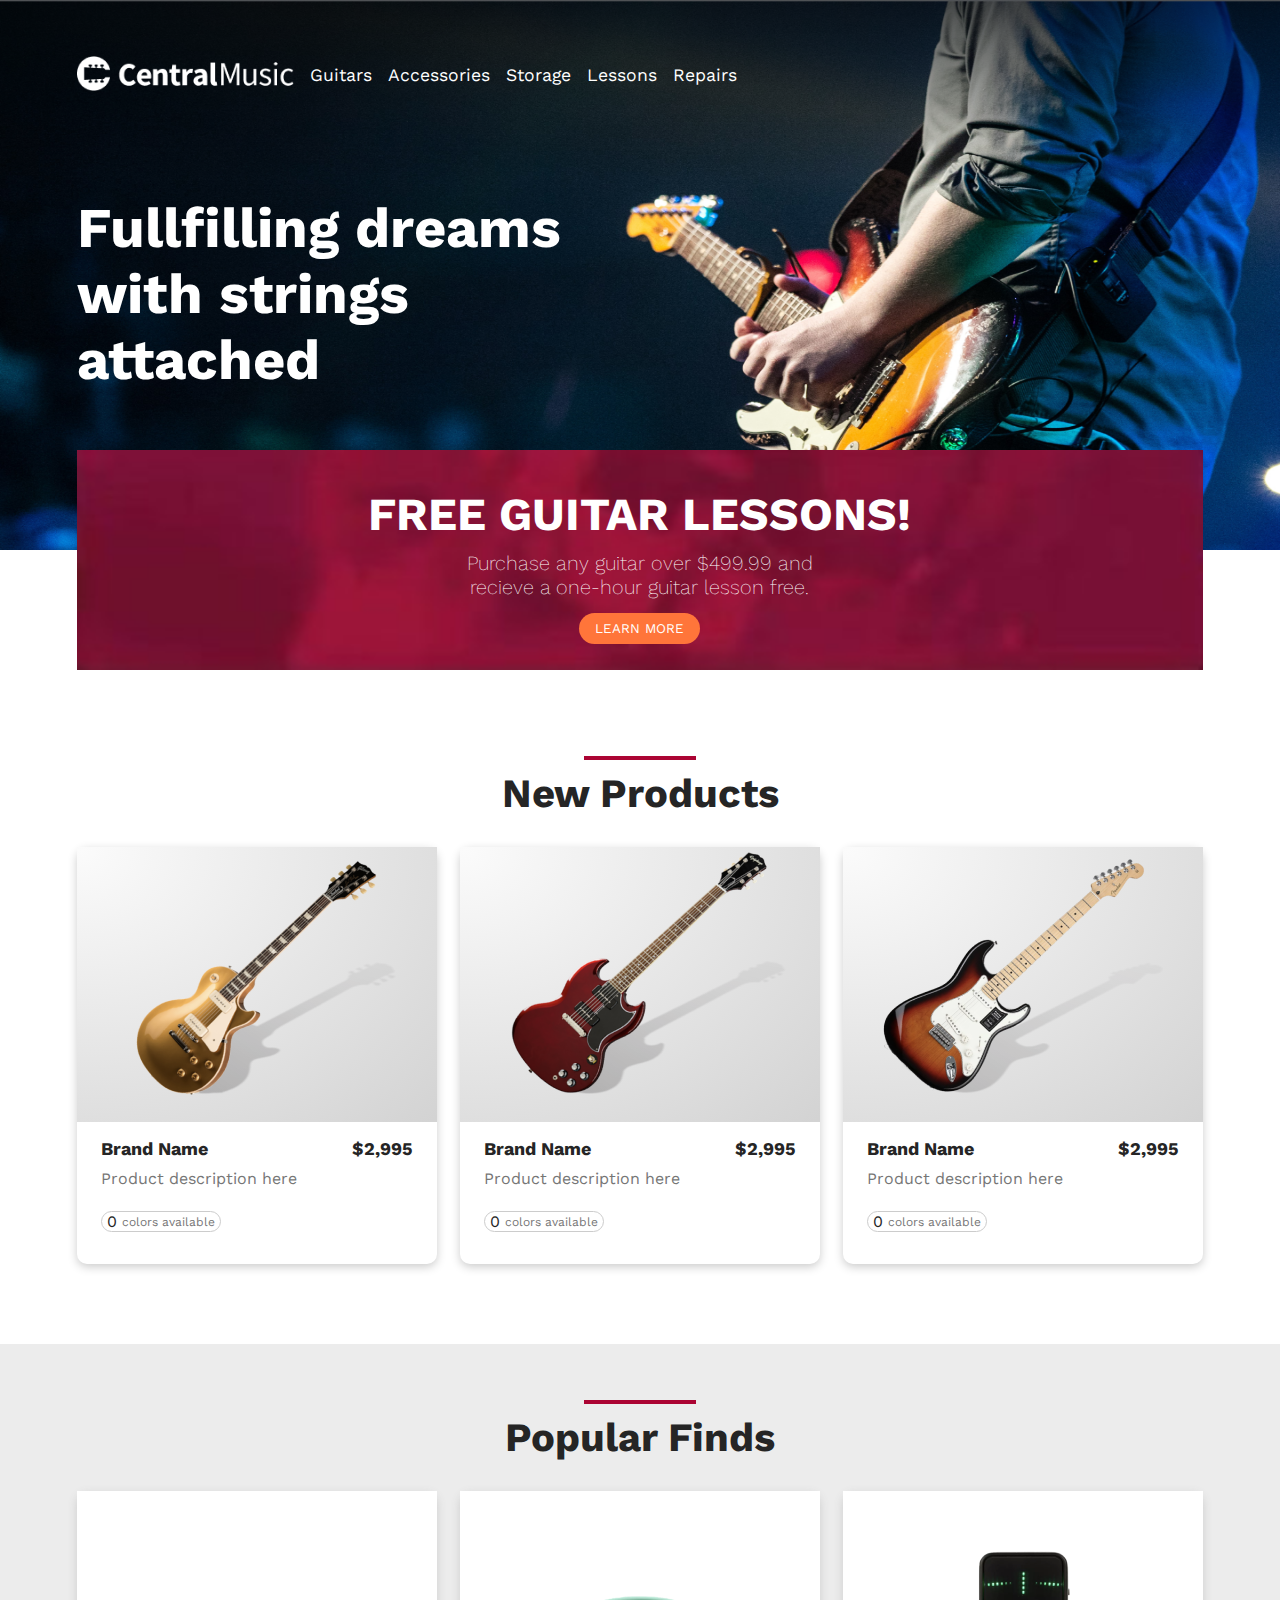
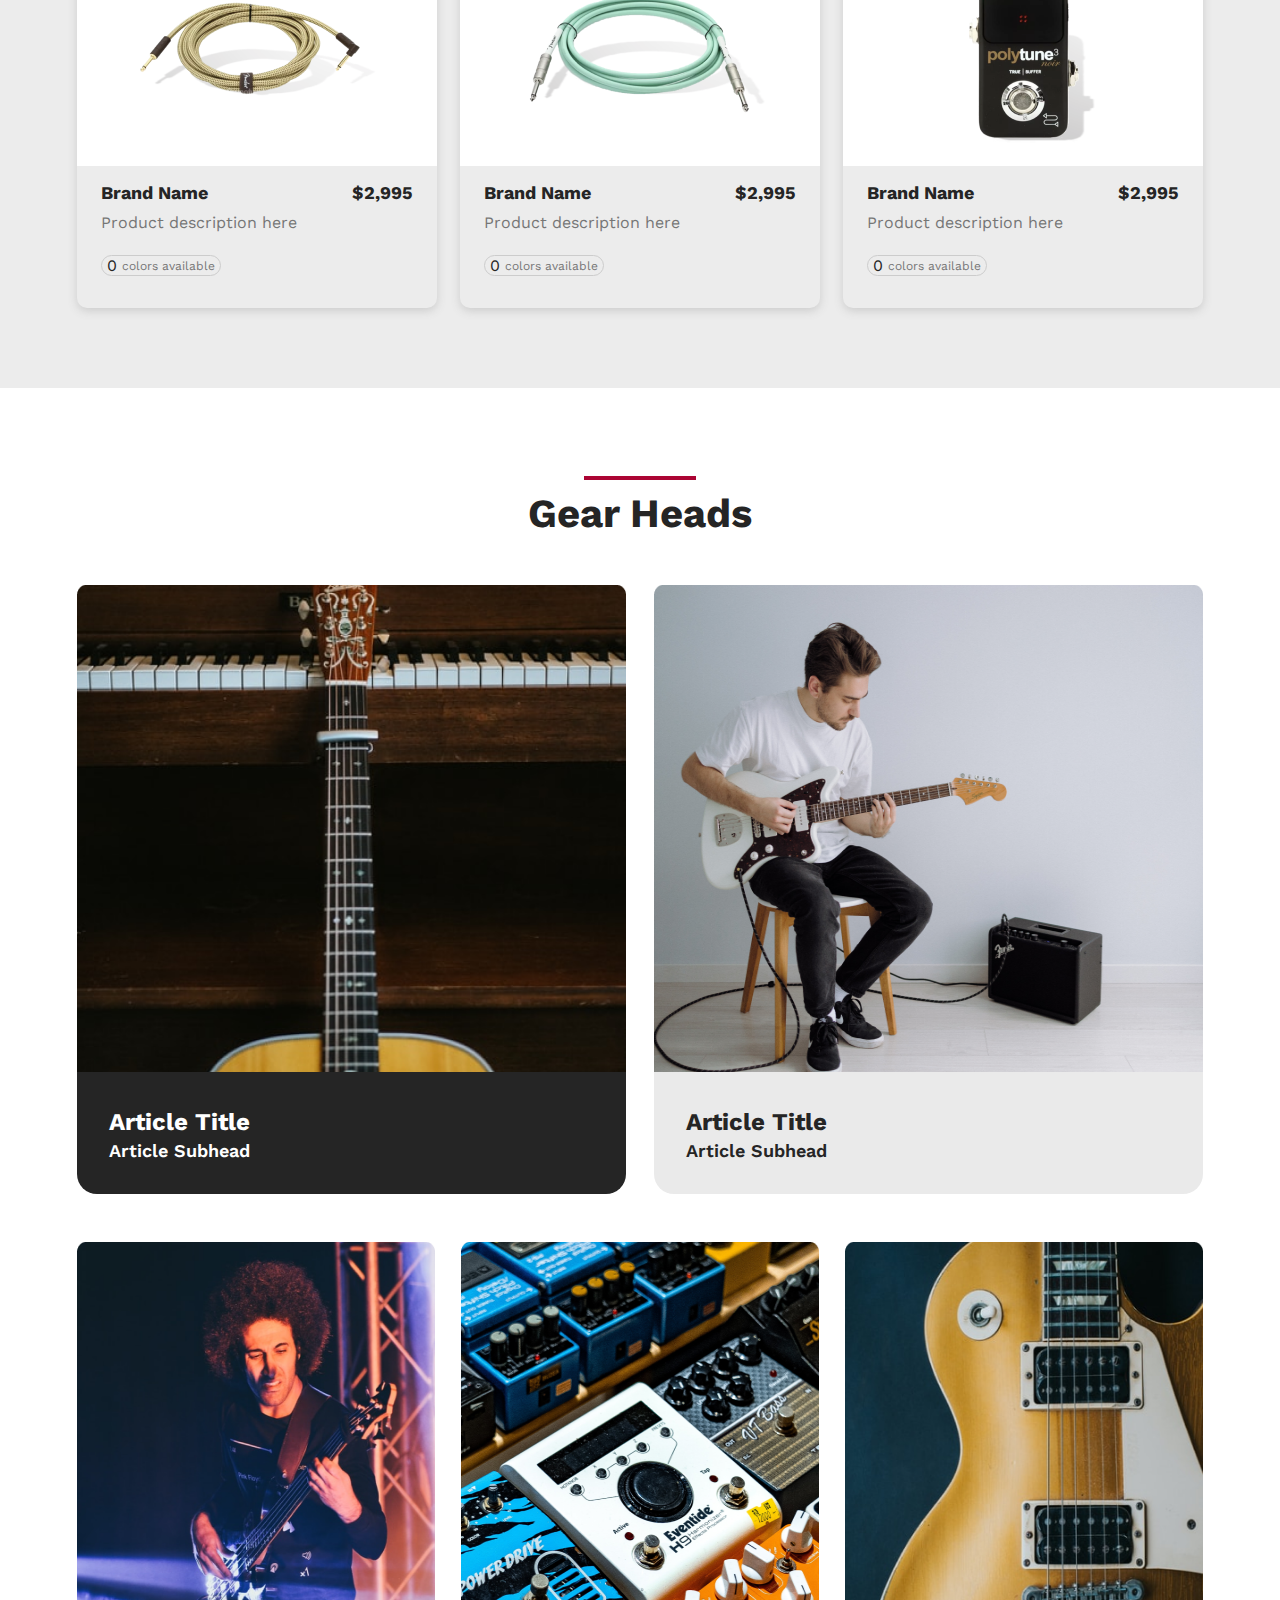
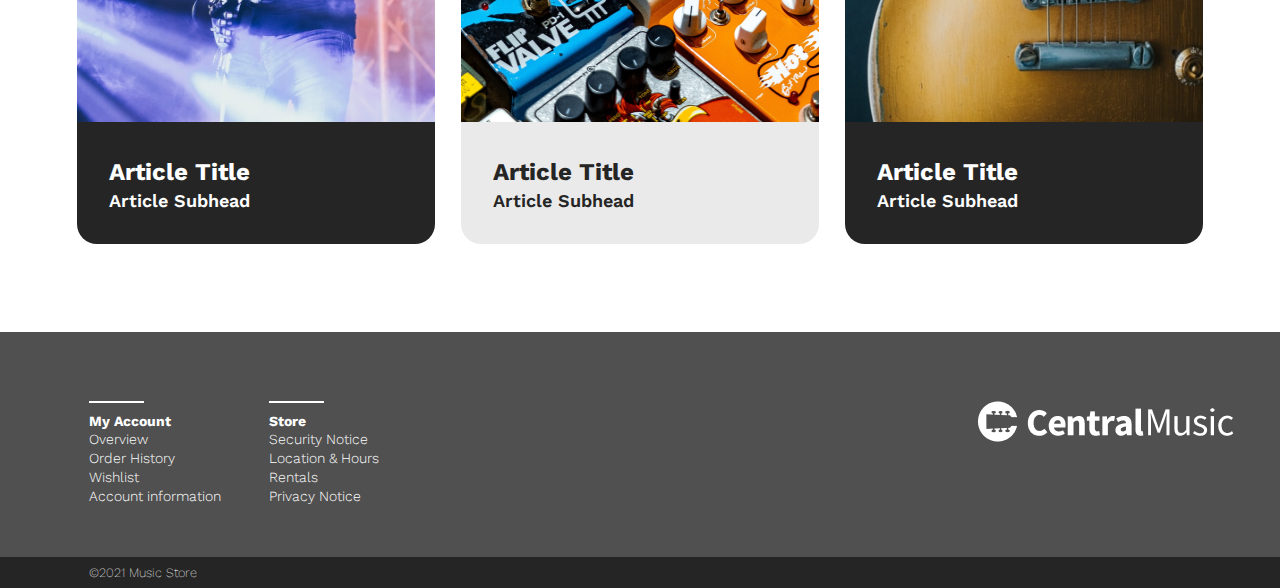
<file: index.html>
<!DOCTYPE html>
<html lang="en">
<head>
    <meta charset="UTF-8">
    <meta name="viewport" content="width=device-width, initial-scale=1.0">
    <link rel="stylesheet" href="./index.css">
    <link rel="stylesheet" href="./responsive.css">
    <link rel="stylesheet" href="https://cdnjs.cloudflare.com/ajax/libs/font-awesome/6.5.1/css/all.min.css" integrity="sha512-DTOQO9RWCH3ppGqcWaEA1BIZOC6xxalwEsw9c2QQeAIftl+Vegovlnee1c9QX4TctnWMn13TZye+giMm8e2LwA==" crossorigin="anonymous" referrerpolicy="no-referrer" />
    <title>Document</title>
</head>
<body>
    <div class="central_container">
        <!-- header -->
        <div class="central_container-header">

            <div class="central_container-header-navbar">

                <ul>
                    <li>
                        <img src="./assets/images/Central Music Logo.png" alt="Central Music Logo">
                    </li>
                    <li>Guitars</li>
                    <li>Accessories</li>
                    <li>Storage</li>
                    <li>Lessons</li>
                    <li>Repairs</li>
                </ul>
                <div>
                    <i class="fa-solid fa-cart-shopping"></i>
                    <i class="fa-regular fa-user"></i>
                    <i class="central_container-header-navbar-icon fa-solid fa-bars"></i>
                </div>

            </div>

            <h3 >Fullfilling dreams with strings attached</h3>

            <div class="central_container-header-trial">

                <h4>FREE GUITAR LESSONS!</h4>
                <p>Purchase any guitar over $499.99 and recieve a one-hour guitar lesson free. </p>
                <button>LEARN MORE</button>

            </div>

        </div>
        <!-- products -->
        <div class="central_container-products">

            <div class="central_container-products-line"></div>
            <h3 class="central_container-products-title">New Products</h3>

            <div class="central_container-products-list">

                <div class="central_container-products-list-item">

                    <div class="central_container-products-list-item-img">
                        <img src="./assets/images/Rectangle 7.png" alt="Rectangle 7">
                    </div>                    

                    <div class="central_container-products-list-item-info">
                        <div class="central_container-products-list-item-namePrice">
                            <h6>Brand Name</h6>
                            <h6>$2,995</h6>
                        </div>
                        <p class="central_container-products-list-item-desc">Product description here</p>
                        <p class="central_container-products-list-item-button"> <span>0</span> colors available</p>
                    </div>

                </div>

                <div class="central_container-products-list-item">

                    <div class="central_container-products-list-item-img">
                        <img src="./assets/images/Rectangle 8.png" alt="Rectangle 7">
                    </div>                    

                    <div class="central_container-products-list-item-info">
                        <div class="central_container-products-list-item-namePrice">
                            <h6>Brand Name</h6>
                            <h6>$2,995</h6>
                        </div>
                        <p class="central_container-products-list-item-desc">Product description here</p>
                        <p class="central_container-products-list-item-button"> <span>0</span> colors available</p>
                    </div>

                </div>

                <div class="central_container-products-list-item">

                    <div class="central_container-products-list-item-img">
                        <img src="./assets/images/Rectangle 9.png" alt="Rectangle 7">
                    </div>                    

                    <div class="central_container-products-list-item-info">
                        <div class="central_container-products-list-item-namePrice">
                            <h6>Brand Name</h6>
                            <h6>$2,995</h6>
                        </div>
                        <p class="central_container-products-list-item-desc">Product description here</p>
                        <p class="central_container-products-list-item-button"> <span>0</span> colors available</p>
                    </div>

                </div>

            </div>

        </div>
        <!-- popular -->
        <div class="central_container-popular">

            <div class="central_container-popular-line"></div>
            <h3 class="central_container-popular-title">Popular Finds</h3>

            <div class="central_container-popular-list">

                <div class="central_container-popular-list-item">

                    <div class="central_container-popular-list-item-img">
                        <img src="./assets/images/Rectangle 10.png" alt="Rectangle 7">
                    </div>                    

                    <div class="central_container-popular-list-item-info">
                        <div class="central_container-popular-list-item-namePrice">
                            <h6>Brand Name</h6>
                            <h6>$2,995</h6>
                        </div>
                        <p class="central_container-popular-list-item-desc">Product description here</p>
                        <p class="central_container-popular-list-item-button"> <span>0</span> colors available</p>
                    </div>

                </div>

                <div class="central_container-popular-list-item">

                    <div class="central_container-popular-list-item-img">
                        <img src="./assets/images/Rectangle 11.png" alt="Rectangle 7">
                    </div>                    

                    <div class="central_container-popular-list-item-info">
                        <div class="central_container-popular-list-item-namePrice">
                            <h6>Brand Name</h6>
                            <h6>$2,995</h6>
                        </div>
                        <p class="central_container-popular-list-item-desc">Product description here</p>
                        <p class="central_container-popular-list-item-button"> <span>0</span> colors available</p>
                    </div>

                </div>

                <div class="central_container-popular-list-item">

                    <div class="central_container-popular-list-item-img">
                        <img src="./assets/images/Rectangle 12.png" alt="Rectangle 7">
                    </div>                    

                    <div class="central_container-popular-list-item-info">
                        <div class="central_container-popular-list-item-namePrice">
                            <h6>Brand Name</h6>
                            <h6>$2,995</h6>
                        </div>
                        <p class="central_container-popular-list-item-desc">Product description here</p>
                        <p class="central_container-popular-list-item-button"> <span>0</span> colors available</p>
                    </div>

                </div>

            </div>

        </div>
        <!-- gear -->
        <div class="central_container-gear">

            <div class="central_container-gear-line"></div>
            <h3 class="central_container-gear-title">Gear Heads</h3>

            <div class="central_container-gear-item">

                <div class="central_container-gear-item-top">

                    <div class="central_container-gear-item-top-child">
                        <img src="./assets/images/gear 1.png" alt="gear 1">
                        <div>
                            <h4>Article Title</h4>
                            <p>Article Subhead</p>
                        </div>
                    </div>

                    <div class="central_container-gear-item-top-child">
                        <img src="./assets/images/gear 2.png" alt="gear 2">
                        <div>
                            <h4>Article Title</h4>
                            <p>Article Subhead</p>
                        </div>
                    </div>

                </div>

                <div class="central_container-gear-item-button">

                    <div class="central_container-gear-item-button-child">
                        <img src="./assets/images/gear 3.png" alt="gear 3">
                        <div>
                            <h4>Article Title</h4>
                            <p>Article Subhead</p>
                        </div>
                    </div>

                    <div class="central_container-gear-item-button-child">
                        <img src="./assets/images/gear 4.png" alt="gear 4">
                        <div>
                            <h4>Article Title</h4>
                            <p>Article Subhead</p>
                        </div>
                    </div>
                    <div class="central_container-gear-item-button-child">
                        <img src="./assets/images/gear 5.png" alt="gear 5">
                        <div>
                            <h4>Article Title</h4>
                            <p>Article Subhead</p>
                        </div>
                    </div>

                </div>

            </div>

        </div>

        <div class="central_container-footer">

            <div class="central_container-footer-info">

                <div class="central_container-footer-info-links">

                    <div class="central_container-footer-info-child">

                        <div class="central_container-footer-info-child-line"></div>
                        <h4 class="central_container-footer-info-child-tille">My Account</h4>
                        <ul class="central_container-footer-info-child-list">
                            <li><a href="">Overview</a></li>
                            <li><a href="">Order History</a></li>
                            <li><a href="">Wishlist</a></li>
                            <li><a href="">Account information</a></li>
                        </ul>
                    </div>
                    <div class="central_container-footer-info-child">
    
                        <div class="central_container-footer-info-child-line"></div>
                        <h4 class="central_container-footer-info-child-tille">Store</h4>
                        <ul class="central_container-footer-info-child-list">
                            <li><a href="">Security Notice</a></li>
                            <li><a href="">Location & Hours</a></li>
                            <li><a href="">Rentals</a></li>
                            <li><a href="">Privacy Notice</a></li>
                        </ul>
                    </div>

                </div>

                <div class="central_container-footer-info-social">

                    <img src="./assets/images/Central Music Logo.png" alt="Central Music">
                    <ul class="central_container-footer-info-social-item">
                        <li><a href="https://www.youtube.com/">
                            <i class="fa-brands fa-youtube"></i>
                        </a></li>
                        <li><a href="https://twitter.com/">
                            <i class="fa-brands fa-twitter"></i>
                        </a></li>
                        <li><a href="https://www.instagram.com/">
                            <i class="fa-brands fa-instagram"></i>
                        </a></li>
                        <li><a href="https://www.facebook.com/">
                            <i class="fa-brands fa-square-facebook"></i>
                        </a></li>
                    </ul>

                </div>

            </div>

            <div class="central_container-footer-coopyRight">©2021 Music Store</div>
        </div>

    </div>
</body>
</html>
</file>
<file: index.css>
@import url('https://fonts.googleapis.com/css2?family=Work+Sans:ital,wght@0,200;0,500;0,600;1,200;1,500;1,600&display=swap');

*{
    margin: 0;
    padding: 0;
    box-sizing: border-box;
    font-family: 'Work Sans', sans-serif;
}
.central_container{
}
/* CSS header */
.central_container .central_container-header {
    width: 100%;
    height: 550px;
    background-image: url(./assets/images/unsplash_gioH4gHo0-g.png);
    background-size: 100% 100%;
    color: white;
    position: relative;
    padding: 56px 7.6% 0 6%;
}
.central_container .central_container-header .central_container-header-navbar {
    display: flex;
    color: white;
    justify-content: space-between;
    align-items: center;
}
.central_container .central_container-header .central_container-header-navbar ul {
    display: flex;
    list-style: none;
    align-items: center;
}
.central_container .central_container-header .central_container-header-navbar ul li{
    margin-right: 16px;
    font-size: 110%;
    font-style: normal;
    font-weight: 400;
}
.central_container .central_container-header .central_container-header-navbar ul li:nth-child(1) img {
    width: 17vw;
}
.central_container .central_container-header .central_container-header-navbar .central_container-header-navbar-icon{
    display: none;
}
.central_container .central_container-header .central_container-header-navbar div i:nth-child(1) {
    margin-right: 24px;
}
.central_container .central_container-header h3 {
    margin-top: 100px;
    font-size: 56px;
    width: 48%;
}
.central_container .central_container-header .central_container-header-trial {
    width: 88vw;
    height: 220px;
    background-image: url(./assets/images/image.jpg);
    background-size: 100% 100%;
    display: flex;
    flex-direction: column;
    align-items: center;
    justify-content: center;
    text-align: center;
    color: #fff;
    position: absolute;
    bottom: -120px;
    padding: 30px 6% 20px 6%;
}
.central_container .central_container-header .central_container-header-trial  h4 {
    font-size: 46px;
    font-style: normal;
    font-weight: 700;
    margin-bottom: 10px;
}
.central_container .central_container-header .central_container-header-trial p {
    font-size: 20px;
    font-style: normal;
    font-weight: 200;
    width: 37%;
}
.central_container .central_container-header .central_container-header-trial button {
    margin-top: 14px;
    color: #fff;
    border: none;
    background-color: #FF753A;
    border-radius: 20px;
    padding: 8px 16px;
}
/* CSS products */
.central_container .central_container-products {
    margin-top: 150px;
    padding: 56px 6% 80px 6%;
    color: #252525;
}
.central_container .central_container-products .central_container-products-line {
    background-color: #ab0433;
    width: 10%;
    margin: 0 auto 10px;
    height: 4px;
}
.central_container .central_container-products .central_container-products-title {
    text-align: center;
    font-size: 40px;
    padding-bottom: 30px;
}
.central_container .central_container-products .central_container-products-list {
    display: flex;
    justify-content: space-between;
}
.central_container .central_container-products .central_container-products-list .central_container-products-list-item {
    width: 32%;
    height: 417px;
    border-radius: 10px;
    box-shadow: 0px 3px 10px #ccc;
}
.central_container .central_container-products .central_container-products-list .central_container-products-list-item .central_container-products-list-item-img {
    background: radial-gradient(138.81% 138.29% at 1.22% 1.08%, #FBFBFB 0%, #D3D3D3 100%);
    position: relative;
    width: 100%;
    height: 275px;
}
.central_container .central_container-products .central_container-products-list .central_container-products-list-item .central_container-products-list-item-img img {
    position: absolute;
    left: 50%;
    transform: translateX(-50%);
}
.central_container .central_container-products .central_container-products-list .central_container-products-list-item .central_container-products-list-item-info {
    padding: 16px 24px 24px;
}
.central_container .central_container-products .central_container-products-list .central_container-products-list-item .central_container-products-list-item-info .central_container-products-list-item-namePrice {
    display: flex;
    justify-content: space-between;
    padding-bottom: 10px;
}
.central_container .central_container-products .central_container-products-list .central_container-products-list-item .central_container-products-list-item-info .central_container-products-list-item-namePrice h6:nth-child(1) {
    font-size: 18px;
}
.central_container .central_container-products .central_container-products-list .central_container-products-list-item .central_container-products-list-item-info .central_container-products-list-item-namePrice h6:nth-child(2){
    font-size: 18px;
}
.central_container .central_container-products .central_container-products-list .central_container-products-list-item .central_container-products-list-item-info p:nth-child(2){
    color: #767676;
    height: 42px;
    font-size: 16px;
    font-style: normal;
    font-weight: 400;
}
.central_container .central_container-products .central_container-products-list .central_container-products-list-item .central_container-products-list-item-info p:nth-child(3) {
    color: #767676;
    border-radius: 20px;
    border: 1px solid #ccc;
    display: flex;
    align-items: center;
    width: 120px;
    font-size: 12px;
    font-style: normal;
    font-weight: 400;
}
.central_container .central_container-products .central_container-products-list .central_container-products-list-item .central_container-products-list-item-info p:nth-child(3) span {
    color: #252525;
    font-size: 16px;
    font-weight: 400;
    margin:0 5px;
}
/* CSS popular */
.central_container .central_container-popular {
    padding: 56px 6% 80px 6%;
    color: #252525;
    background: #ECECEC;
}
.central_container .central_container-popular .central_container-popular-line {
    background-color: #ab0433;
    width: 10%;
    margin: 0 auto 10px;
    height: 4px;
}
.central_container .central_container-popular .central_container-popular-title {
    text-align: center;
    font-size: 40px;
    padding-bottom: 30px;
}
.central_container .central_container-popular .central_container-popular-list {
    display: flex;
    justify-content: space-between;
}
.central_container .central_container-popular .central_container-popular-list .central_container-popular-list-item {
    width: 32%;
    height: 417px;
    border-radius: 10px;
    box-shadow: 0px 3px 10px #ccc;
}
.central_container .central_container-popular .central_container-popular-list .central_container-popular-list-item .central_container-popular-list-item-img {
    background: #FFF;
    position: relative;
    width: 100%;
    height: 275px;
}
.central_container .central_container-popular .central_container-popular-list .central_container-popular-list-item .central_container-popular-list-item-img img {
    position: absolute;
    left: 50%;
    transform: translateX(-50%);
}
.central_container .central_container-popular .central_container-popular-list .central_container-popular-list-item .central_container-popular-list-item-info {
    padding: 16px 24px 24px;
}
.central_container .central_container-popular .central_container-popular-list .central_container-popular-list-item .central_container-popular-list-item-info .central_container-popular-list-item-namePrice {
    display: flex;
    justify-content: space-between;
    padding-bottom: 10px;
}
.central_container .central_container-popular .central_container-popular-list .central_container-popular-list-item .central_container-popular-list-item-info .central_container-popular-list-item-namePrice h6:nth-child(1) {
    font-size: 18px;
}
.central_container .central_container-popular .central_container-popular-list .central_container-popular-list-item .central_container-popular-list-item-info .central_container-popular-list-item-namePrice h6:nth-child(2){
    font-size: 18px;
}
.central_container .central_container-popular .central_container-popular-list .central_container-popular-list-item .central_container-popular-list-item-info p:nth-child(2){
    color: #767676;
    height: 42px;
    font-size: 16px;
    font-style: normal;
    font-weight: 400;
}
.central_container .central_container-popular .central_container-popular-list .central_container-popular-list-item .central_container-popular-list-item-info p:nth-child(3) {
    color: #767676;
    border-radius: 20px;
    border: 1px solid #ccc;
    display: flex;
    align-items: center;
    width: 120px;
    font-size: 12px;
    font-style: normal;
    font-weight: 400;
}
.central_container .central_container-popular .central_container-popular-list .central_container-popular-list-item .central_container-popular-list-item-info p:nth-child(3) span {
    color: #252525;
    font-size: 16px;
    font-weight: 400;
    margin:0 5px;
}
/* CSS gear */
.central_container .central_container-gear {
    padding: 88px 6%;
    color: #252525;
    background: #fff;
}
.central_container .central_container-gear .central_container-gear-line {
    background-color: #ab0433;
    width: 10%;
    margin: 0 auto 10px;
    height: 4px;
}
.central_container .central_container-gear .central_container-gear-title {
    text-align: center;
    font-size: 40px;
    padding-bottom: 48px;
}

.central_container .central_container-gear .central_container-gear-item .central_container-gear-item-top {
    display: flex;
    justify-content: space-between;
}
.central_container .central_container-gear .central_container-gear-item .central_container-gear-item-top .central_container-gear-item-top-child {
    width: 48.8%;
    height: 609px;
}
.central_container .central_container-gear .central_container-gear-item .central_container-gear-item-top .central_container-gear-item-top-child div {
    padding: 32px 32px;
}
.central_container .central_container-gear .central_container-gear-item .central_container-gear-item-top .central_container-gear-item-top-child img {
    width: 100%;
    height: 487px;
}
.central_container .central_container-gear .central_container-gear-item .central_container-gear-item-top .central_container-gear-item-top-child:nth-child(1) {
    color: #fff;
    background-color: #252525;
    border-radius: 20px;
}
.central_container .central_container-gear .central_container-gear-item .central_container-gear-item-top .central_container-gear-item-top-child div h4 {
    font-size: 24px;
    font-style: normal;
    font-weight: 700;
    margin-bottom: 4px;
}
.central_container .central_container-gear .central_container-gear-item .central_container-gear-item-top .central_container-gear-item-top-child div p {
    font-size: 18px;
    font-style: normal;
    font-weight: 600;
}
.central_container .central_container-gear .central_container-gear-item .central_container-gear-item-top .central_container-gear-item-top-child:nth-child(2) {
    background: #EAEAEA;
    border-radius: 20px;
}
/* ** */
.central_container .central_container-gear .central_container-gear-item .central_container-gear-item-button {
    display: flex;
    justify-content: space-between;
    margin-top: 48px;
}
.central_container .central_container-gear .central_container-gear-item .central_container-gear-item-button .central_container-gear-item-button-child {
    width: 31.8%;
    height: 602px;
}
.central_container .central_container-gear .central_container-gear-item .central_container-gear-item-button .central_container-gear-item-button-child div {
    padding: 32px 32px;
}
.central_container .central_container-gear .central_container-gear-item .central_container-gear-item-button .central_container-gear-item-button-child img {
    width: 100%;
    height: 480px;
}
.central_container .central_container-gear .central_container-gear-item .central_container-gear-item-button .central_container-gear-item-button-child:nth-child(1), 
.central_container .central_container-gear .central_container-gear-item .central_container-gear-item-button .central_container-gear-item-button-child:nth-child(3) {
    color: #fff;
    background-color: #252525;
    border-radius: 20px;
}
.central_container .central_container-gear .central_container-gear-item .central_container-gear-item-button .central_container-gear-item-button-child div h4 {
    font-size: 24px;
    font-style: normal;
    font-weight: 700;
    margin-bottom: 4px;
}
.central_container .central_container-gear .central_container-gear-item .central_container-gear-item-button .central_container-gear-item-button-child div p {
    font-size: 18px;
    font-style: normal;
    font-weight: 600;
}
.central_container .central_container-gear .central_container-gear-item .central_container-gear-item-button .central_container-gear-item-button-child:nth-child(2) {
    background: #EAEAEA;
    border-radius: 20px;
}
    /* CSS footer */
.central_container-footer{

}
.central_container-footer .central_container-footer-info {
    padding: 69px 3.61% 52px 6.94%;
    display: flex;
    justify-content: space-between;
    background: #505050;
}
.central_container-footer .central_container-footer-info .central_container-footer-info-links {
    display: flex;
}
.central_container-footer .central_container-footer-info .central_container-footer-info-links .central_container-footer-info-child:nth-child(1){
    margin-right: 48px;
}
.central_container-footer .central_container-footer-info .central_container-footer-info-links .central_container-footer-info-child {
    color: #fff;
}
.central_container-footer .central_container-footer-info .central_container-footer-info-links .central_container-footer-info-child .central_container-footer-info-child-line {
    border: 1px solid #fff;
    width: 55px;
    margin-bottom: 10px; 
}
.central_container-footer .central_container-footer-info .central_container-footer-info-links .central_container-footer-info-child .central_container-footer-info-child-tille {
    font-size: 14px;
    font-style: normal;
    font-weight: 700;
}
.central_container-footer .central_container-footer-info .central_container-footer-info-links .central_container-footer-info-child .central_container-footer-info-child-list  {
    list-style: none;
}
.central_container-footer .central_container-footer-info .central_container-footer-info-links .central_container-footer-info-child .central_container-footer-info-child-list  li a{
    font-size: 14px;
    font-style: normal;
    font-weight: 300;
    color: #fff;
    margin-top: 9px; 
    text-decoration: none;
}
.central_container-footer .central_container-footer-info-social{
    display: flex;
    flex-direction: column;
    align-items: end;
}
.central_container-footer .central_container-footer-info-social .central_container-footer-info-social-item{
    list-style: none;
    display: flex;
    margin-top: 28.86px;
    
}
.central_container-footer .central_container-footer-info-social .central_container-footer-info-social-item li a{
    color: #fff;
    text-decoration: none;
    margin-left: 12px;
}
.central_container-footer .central_container-footer-coopyRight {
    padding:8px 8px 8px 6.94%;
    background: #252525;
    font-size: 12.8px;
    font-style: normal;
    font-weight: 200;
    color: #fff;
}
</file>
<file: responsive.css>
@media screen  and (max-width: 768px) {
    /* header */
    .central_container .central_container-header {
        padding: 80px 6.24% 0 6.24%;
        height: 80vh;
    }


    .central_container .central_container-header .central_container-header-navbar ul li:nth-child(2),
    .central_container .central_container-header .central_container-header-navbar ul li:nth-child(3),
    .central_container .central_container-header .central_container-header-navbar ul li:nth-child(4),
    .central_container .central_container-header .central_container-header-navbar ul li:nth-child(5),
    .central_container .central_container-header .central_container-header-navbar ul li:nth-child(6){
        display: none;
    }
    .central_container .central_container-header .central_container-header-navbar div i:nth-child(1),
    .central_container .central_container-header .central_container-header-navbar div i:nth-child(2){
        display: none;
    }
    .central_container .central_container-header .central_container-header-navbar .central_container-header-navbar-icon{
        display: block;
        color: #FFFFFF;
        font-size: 160%;
    }
    .central_container .central_container-header .central_container-header-navbar ul li:nth-child(1) img {
        width: 33vw;
    }
    .central_container .central_container-header h3 {
        margin-top: 120px;
        padding-bottom: 0px;
        font-size: 6vw;
        width: 56%;
    }
    
    .central_container .central_container-header .central_container-header-trial {
        height: 240px;
        bottom: -120px;
    }
    .central_container .central_container-header .central_container-header-trial p{
        width: 68%;
    }
    .central_container .central_container-header .central_container-header-trial  h4{
        font-size: 46px;
    }
    /* products */
    .central_container .central_container-products {
        padding-top: 20px;
    }
    .central_container .central_container-products .central_container-products-line {
        width: 40%;
    }
    .central_container .central_container-products .central_container-products-list {
        flex-wrap: wrap;
        gap: 34px 0px;
    }
    .central_container .central_container-products .central_container-products-list .central_container-products-list-item {
        width: 48%;
    }
    /* popular */
    .central_container .central_container-popular .central_container-popular-line {
        width: 40%;
    }
    .central_container .central_container-popular .central_container-popular-list {
        flex-wrap: wrap;
        gap: 34px 0px;
    }
    .central_container .central_container-popular .central_container-popular-list .central_container-popular-list-item {
        width: 48%;
    }
    /* gear */
    .central_container .central_container-gear {
        padding-top: 50px;
    }
    .central_container .central_container-gear .central_container-gear-line{
        width: 34%;
    }
    .central_container .central_container-gear .central_container-gear-item .central_container-gear-item-button .central_container-gear-item-button-child:nth-child(1) {
        display: none;
    }
    .central_container .central_container-gear .central_container-gear-item .central_container-gear-item-button .central_container-gear-item-button-child {
        width: 48.8%;
    }
}

@media screen and (max-width: 440px) {
    /* header */
    .central_container .central_container-header{
        height: 60vh;
    }

    .central_container .central_container-header .central_container-header-navbar ul li:nth-child(1) img {
        width: 40vw;
    }
    .central_container .central_container-header h3 {
        margin-top: 100px;
        font-size: 32px;
        width: 100%;
        padding: 0 12%;
        text-align: center;
    }
    .central_container .central_container-header .central_container-header-trial {
        height: 140px;
        bottom: -80px;
    }
    .central_container .central_container-header .central_container-header-trial  h4{
        font-size: 21px;
        width: 40vw;
    }
    .central_container .central_container-header .central_container-header-trial p {
        font-size: 10px;
        width: 54vw;
    }
    .central_container .central_container-header .central_container-header-trial button{
        font-size: 12px;
    }
    /* products */
    .central_container .central_container-products{
        margin-top: 60px;
        padding-bottom: 32px;
    }
    .central_container .central_container-products .central_container-products-line {
        width: 20%;
    }
    .central_container .central_container-products .central_container-products-title {
        font-size: 24px;
    }
    .central_container .central_container-products .central_container-products-list .central_container-products-list-item {
        width: 100%;
    }
    /* popular */
    .central_container .central_container-popular{
        margin-top: 60px;
    }
    .central_container .central_container-popular .central_container-popular-line {
        width: 20%;
    }
    .central_container .central_container-popular .central_container-popular-title {
        font-size: 24px;
    }
    .central_container .central_container-popular .central_container-popular-list .central_container-popular-list-item {
        width: 100%;
    }
    /* gear */
    .central_container .central_container-gear .central_container-gear-item {
        display: flex;
        flex-direction: column-reverse;
    }
    .central_container .central_container-gear .central_container-gear-line{
        width: 20%;
    }
    .central_container .central_container-gear .central_container-gear-item .central_container-gear-item-button .central_container-gear-item-button-child {
        width: 100%;
    }
    .central_container .central_container-gear .central_container-gear-item .central_container-gear-item-top,
    .central_container .central_container-gear .central_container-gear-item .central_container-gear-item-button {
        flex-direction: column;
    }
    .central_container .central_container-gear .central_container-gear-item .central_container-gear-item-top .central_container-gear-item-top-child,
    .central_container .central_container-gear .central_container-gear-item .central_container-gear-item-button .central_container-gear-item-button-child {
        width: 100%;
        height: 453px;
        margin-bottom: 25px;
    }
    .central_container .central_container-gear .central_container-gear-item .central_container-gear-item-top .central_container-gear-item-top-child img,
    .central_container .central_container-gear .central_container-gear-item .central_container-gear-item-button .central_container-gear-item-button-child img{
        height: 331px;
    }
    /* footer */
    .central_container-footer .central_container-footer-info  {
        padding-top: 35px;
        padding-bottom: 35px;
    }
    .central_container-footer .central_container-footer-info {
        flex-direction: column;
        align-items: center;
    
    }
    .central_container-footer .central_container-footer-info .central_container-footer-info-links .central_container-footer-info-child:nth-child(2) {
        display: none;
    }
    .central_container-footer .central_container-footer-info .central_container-footer-info-links .central_container-footer-info-child:nth-child(1) {
        margin-right: 0;
    }
    .central_container-footer .central_container-footer-info .central_container-footer-info-links .central_container-footer-info-child .central_container-footer-info-child-line {
        margin: auto;
        margin-bottom: 10px;
    }
    .central_container-footer .central_container-footer-info .central_container-footer-info-links .central_container-footer-info-child .central_container-footer-info-child-tille {
        margin-bottom: 10px;
        text-align: center;
    }
    .central_container-footer .central_container-footer-info .central_container-footer-info-links .central_container-footer-info-child .central_container-footer-info-child-list li {
        text-align: center;
    }
    .central_container-footer .central_container-footer-info-social .central_container-footer-info-social-item li a {
        margin-left: 0;
    }
    .central_container-footer .central_container-footer-info-social .central_container-footer-info-social-item {
        width: 100px;
        display: flex;
        justify-content: space-between;
    }
    .central_container-footer .central_container-footer-info-social img {
        display: none;
    }
    .central_container-footer .central_container-footer-coopyRight {
        text-align: center;
    }
}
</file>
